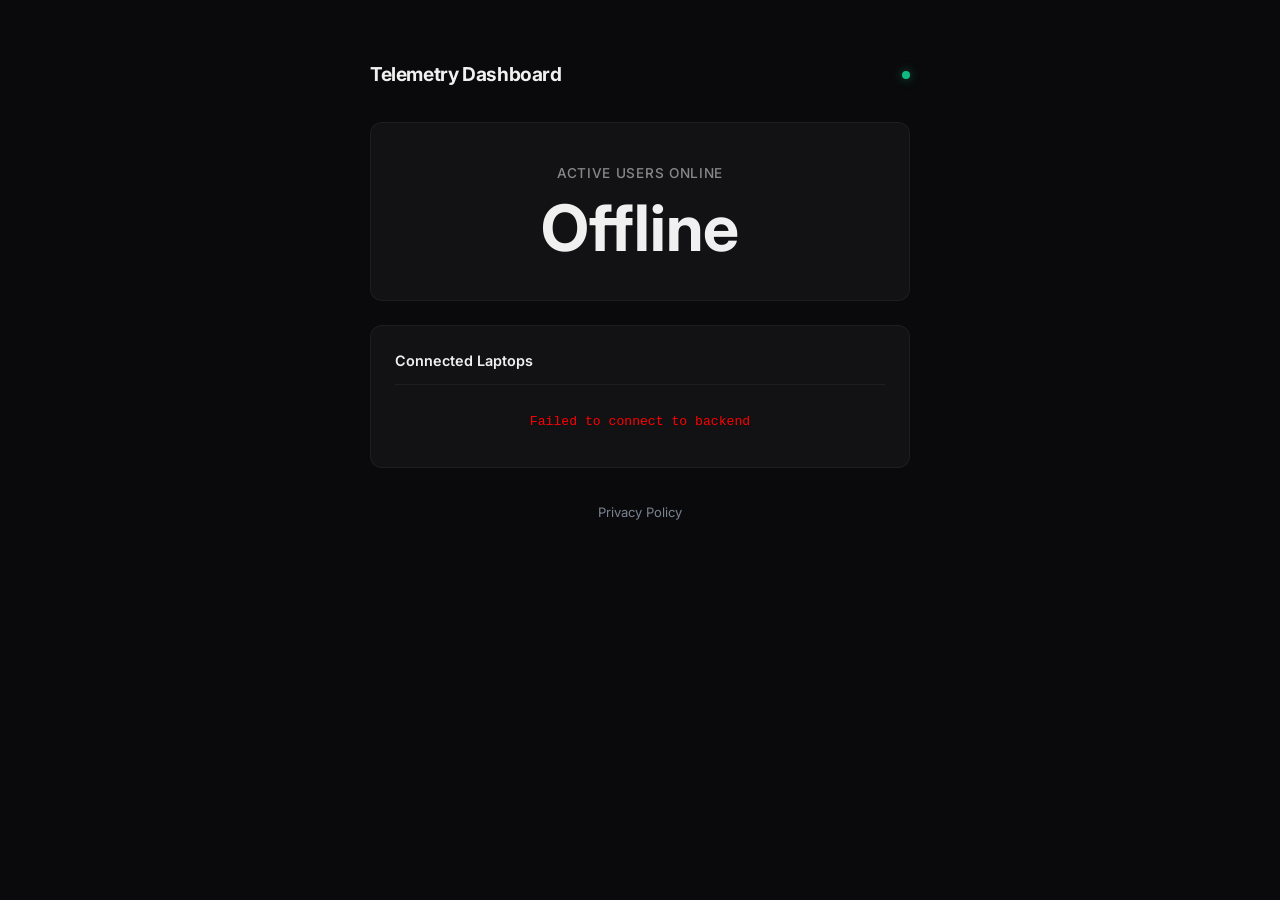
<file: index.html>
<!DOCTYPE html>
<html lang="en">
<head>
    <meta charset="UTF-8">
    <meta name="viewport" content="width=device-width, initial-scale=1.0">
    <title>RGB Toolkit Telemetry</title>
    <link rel="icon" type="image/x-icon" href="rgb_wheel.ico">
    <link rel="stylesheet" href="style.css">
    <link href="https://fonts.googleapis.com/css2?family=Inter:wght@400;600;800&display=swap" rel="stylesheet">
</head>
<body>
    <div class="container">
        <header>
            <h1>Telemetry Dashboard</h1>
            <div class="pulse-indicator"></div>
        </header>

        <div class="stats-card">
            <h2>Active Users Online</h2>
            <div class="user-count" id="userCount">0</div>
        </div>

        <div class="user-list">
            <h3>Connected Laptops</h3>
            <ul id="userList">
                <li class="loading">Fetching data...</li>
            </ul>
        </div>
        
        <footer style="text-align: center; margin-top: 10px; padding-bottom: 20px; font-size: 13px;">
            <a href="privacy.html" style="color: #7A838F; text-decoration: none; transition: color 0.2s;" onmouseover="this.style.color='#E2E2E2'" onmouseout="this.style.color='#7A838F'">Privacy Policy</a>
        </footer>
    </div>
    
    <script src="script.js"></script>
</body>
</html>
</file>
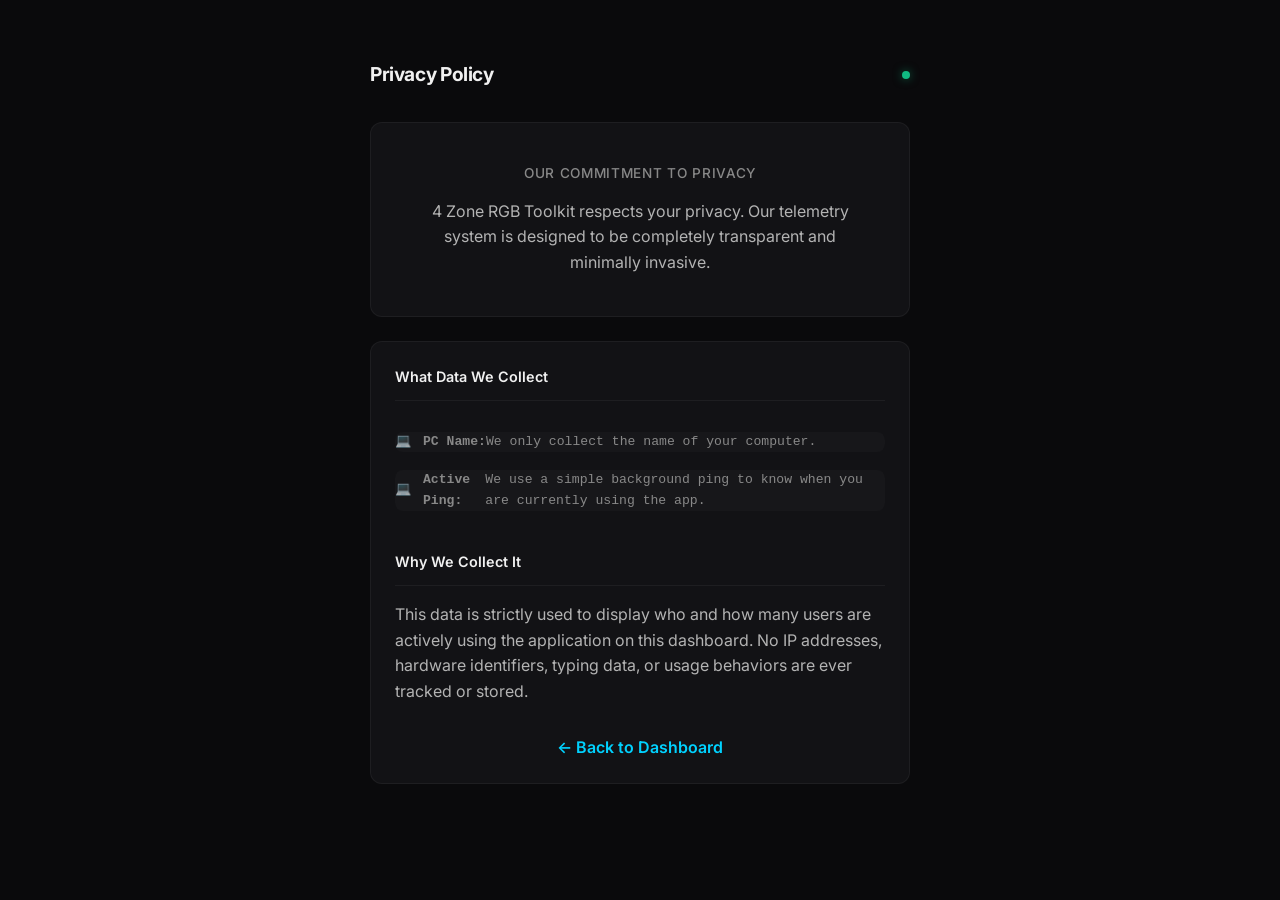
<file: privacy.html>
<!DOCTYPE html>
<html lang="en">
<head>
    <meta charset="UTF-8">
    <meta name="viewport" content="width=device-width, initial-scale=1.0">
    <title>Privacy Policy - RGB Toolkit Telemetry</title>
    <link rel="icon" type="image/x-icon" href="rgb_wheel.ico">
    <link rel="stylesheet" href="style.css">
    <link href="https://fonts.googleapis.com/css2?family=Inter:wght@400;600;800&display=swap" rel="stylesheet">
</head>
<body>
    <div class="container">
        <header>
            <h1>Privacy Policy</h1>
            <div class="pulse-indicator"></div>
        </header>

        <div class="stats-card">
            <h2>Our Commitment to Privacy</h2>
            <p style="margin-top: 15px; line-height: 1.6; color: #b3b3b3;">
                4 Zone RGB Toolkit respects your privacy. Our telemetry system is designed to be completely transparent and minimally invasive. 
            </p>
        </div>

        <div class="user-list">
            <h3>What Data We Collect</h3>
            <ul style="padding: 15px 0; color: #b3b3b3;">
                <li style="margin-bottom: 10px; border: none; padding: 0;"><strong>PC Name:</strong> We only collect the name of your computer.</li>
                <li style="border: none; padding: 0;"><strong>Active Ping:</strong> We use a simple background ping to know when you are currently using the app.</li>
            </ul>

            <h3 style="margin-top: 25px;">Why We Collect It</h3>
            <p style="margin-top: 15px; line-height: 1.6; color: #b3b3b3;">
                This data is strictly used to display who and how many users are actively using the application on this dashboard. No IP addresses, hardware identifiers, typing data, or usage behaviors are ever tracked or stored.
            </p>

            <div style="margin-top: 30px; text-align: center;">
                <a href="index.html" style="color: #00d2ff; text-decoration: none; font-weight: 600;">&larr; Back to Dashboard</a>
            </div>
        </div>
    </div>
</body>
</html>
</file>
<file: style.css>
/* ═══════════════════════════════════════════════════
   4 Zone RGB Toolkit Telemetry — Minimalist Theme
   ═══════════════════════════════════════════════════ */

:root {
    --bg:      #0a0a0c;
    --surface: #121215;
    --border:  rgba(255,255,255,0.05);
    --text:    #f0f0f0;
    --muted:   #888;
    --accent:  #00c8ff;
    --accentA: rgba(0,200,255,0.08);
}

* {
    box-sizing: border-box;
    margin: 0;
    padding: 0;
}

body {
    background-color: var(--bg);
    color: var(--text);
    font-family: 'Inter', -apple-system, sans-serif;
    display: flex;
    justify-content: center;
    padding: 60px 24px;
    -webkit-font-smoothing: antialiased;
    line-height: 1.55;
}

.container {
    width: 100%;
    max-width: 540px;
    display: flex;
    flex-direction: column;
    gap: 24px;
}

header {
    display: flex;
    align-items: center;
    justify-content: space-between;
    margin-bottom: 8px;
}

h1 {
    font-weight: 700;
    font-size: 1.2rem;
    color: var(--text);
    letter-spacing: -0.02em;
}

.pulse-indicator {
    width: 8px;
    height: 8px;
    background-color: #10b981;
    border-radius: 50%;
    box-shadow: 0 0 10px rgba(16, 185, 129, 0.5);
    animation: pulse 2s infinite;
}

@keyframes pulse {
    0% { transform: scale(0.95); box-shadow: 0 0 0 0 rgba(16, 185, 129, 0.4); }
    70% { transform: scale(1.1); box-shadow: 0 0 0 6px rgba(16, 185, 129, 0); }
    100% { transform: scale(0.95); box-shadow: 0 0 0 0 rgba(16, 185, 129, 0); }
}

.stats-card {
    background: var(--surface);
    border: 1px solid var(--border);
    border-radius: 12px;
    padding: 40px;
    text-align: center;
}

.stats-card h2 {
    font-size: 0.85rem;
    color: var(--muted);
    margin-bottom: 12px;
    font-weight: 500;
    text-transform: uppercase;
    letter-spacing: 0.05em;
}

.user-count {
    font-size: 4rem;
    font-weight: 700;
    color: var(--text);
    line-height: 1;
}

.user-list {
    background: var(--surface);
    border: 1px solid var(--border);
    border-radius: 12px;
    padding: 24px;
}

.user-list h3 {
    font-size: 0.9rem;
    font-weight: 600;
    color: var(--text);
    margin-bottom: 16px;
    border-bottom: 1px solid var(--border);
    padding-bottom: 12px;
}

ul {
    list-style: none;
    display: flex;
    flex-direction: column;
    gap: 8px;
}

li {
    background: rgba(255, 255, 255, 0.02);
    padding: 10px 14px;
    border-radius: 8px;
    border: 1px solid var(--border);
    font-family: 'SFMono-Regular', Consolas, 'Liberation Mono', Menlo, monospace;
    font-size: 0.82rem;
    color: var(--muted);
    display: flex;
    align-items: center;
    transition: color 0.2s, border-color 0.2s;
}

li::before {
    content: "💻";
    margin-right: 12px;
    opacity: 0.7;
}

li:hover {
    border-color: rgba(255, 255, 255, 0.1);
    color: var(--text);
}

.loading {
    color: var(--muted);
    text-align: center;
    justify-content: center;
    border-color: transparent;
    background: transparent;
}
.loading::before {
    content: none;
}
</file>
